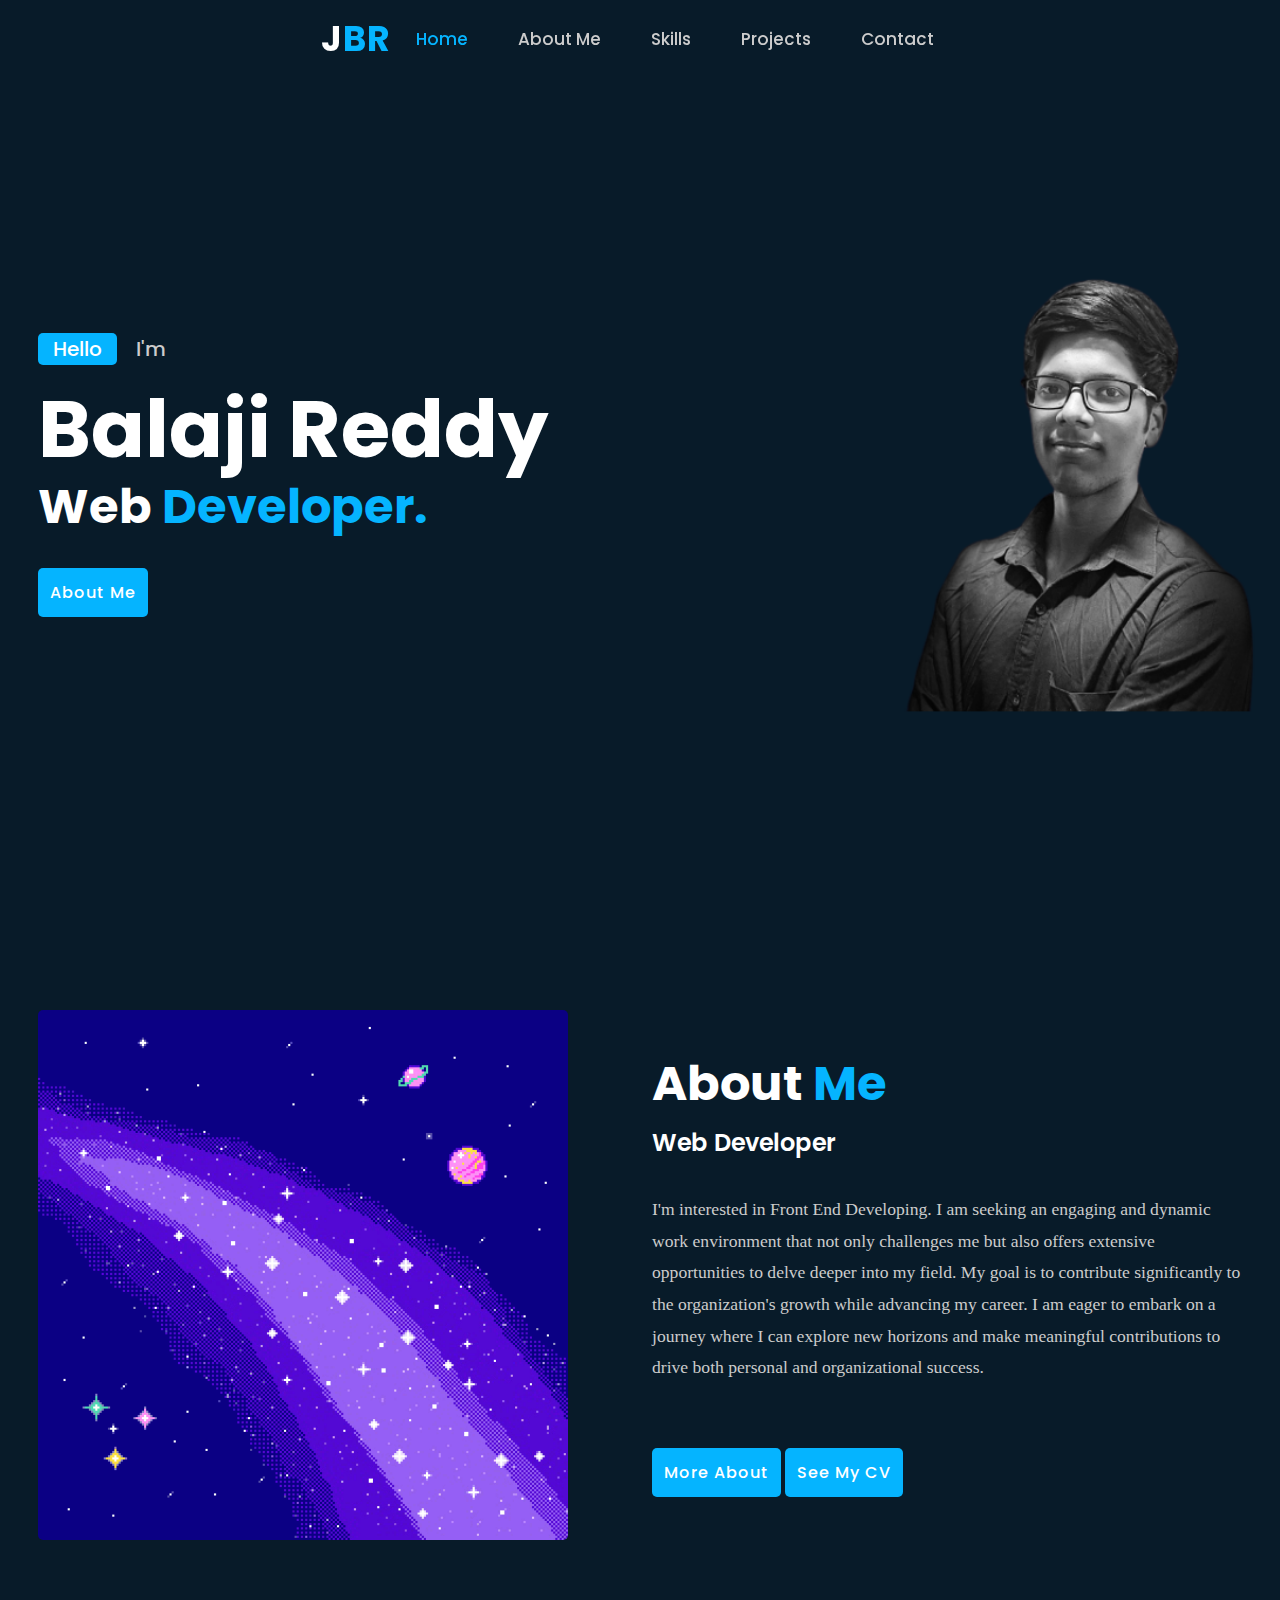
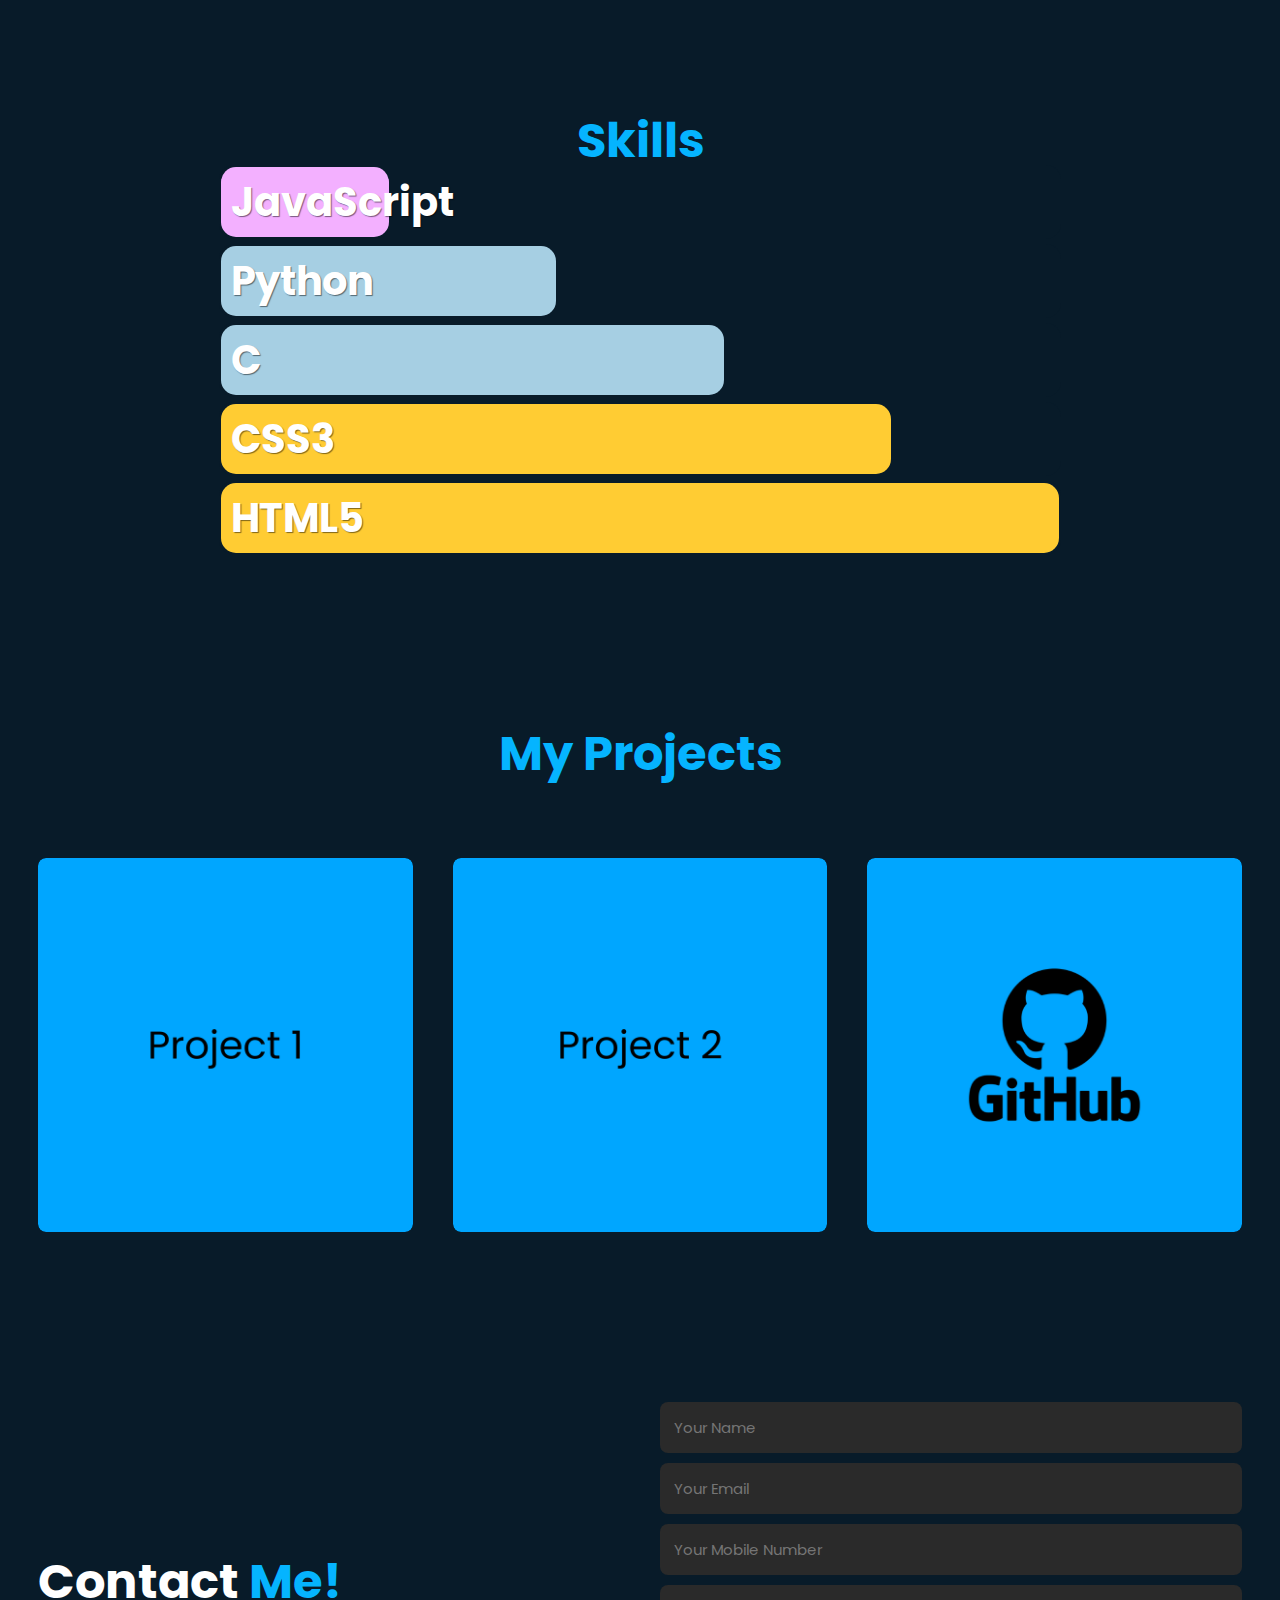
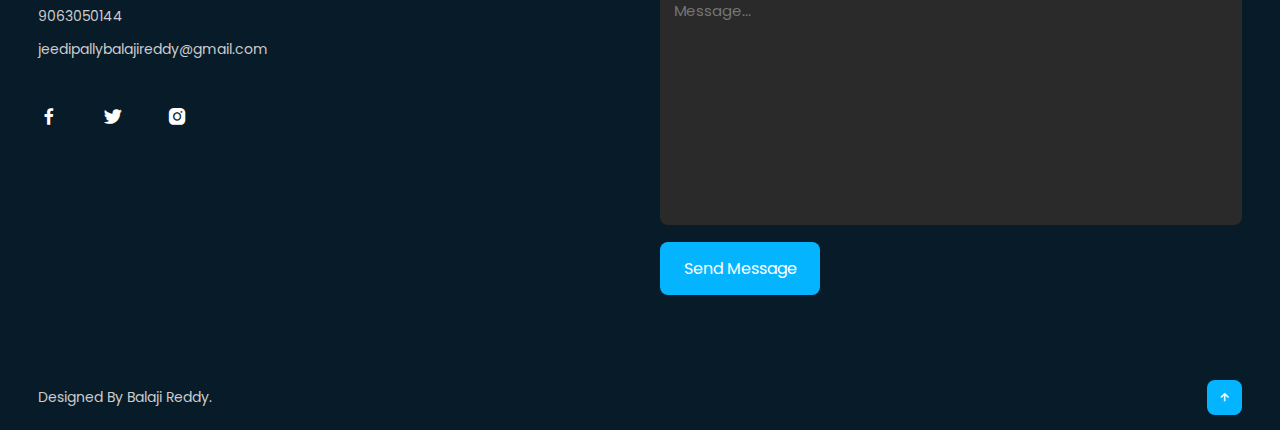
<file: index.html>
<!DOCTYPE html>
<html>

<head>
	<meta charset="utf-8">
	<meta name="viewport" content="width=device-width, initial-scale=1">
	<title>JBR Portfolio </title>
	<link rel="stylesheet" type="text/css" href="style_p.css">

	<link rel="stylesheet"href="https://unpkg.com/boxicons@latest/css/boxicons.min.css">
</head>
<body>
	<!------Header Section------>
	<header>
		<a href="#" class="logo">J<span>BR</span></a>
		<ul class="navlist">
			<li><a href="#home" class="active">Home</a></li>
			<li><a href="#about">About Me</a></li>
			<li><a href="#skills">Skills</a></li>
			<li><a href="#projects">Projects</a></li>
			<li><a href="#contact">Contact</a></li>
		</ul>
		<div class="bx bx-menu" id="menu-icon"></div>
	</header>

	<!---------Home Section--------------->
	<section class="home" id="home">
		<div class="home-text">
			<div class="slide">
				<span class="one">Hello</span>
				<span class="two">I'm</span>
			</div>
			<h1>Balaji Reddy</h1>
			<h3>Web <span>Developer.</span></h3>
			
			<div class="button">
				<a href="#about" class="btn">About Me</a>
			</div>
		</div>
	</section>

	<!---------about Section --------------->
	<section class="about" id="about">
		<div class="about-img">
			<img src="img/stars.jpg">
		</div>

		<div class="about-text">
			<h2>About <span>Me</span></h2>
			<h4>Web Developer</h4>
			<p>I'm interested in Front End Developing.
				I am seeking an engaging and dynamic work environment that not only challenges me but also offers extensive opportunities to delve deeper into my field.
				My goal is to contribute significantly to the organization's growth while advancing my career.
				I am eager to embark on a journey where I can explore new horizons and make meaningful contributions to drive both personal and organizational success.
				</p>
				<a href="https://www.linkedin.com/in/jeedipalli-balaji-reddy/" class="btn">More About</a>
				<a href="https://drive.google.com/file/d/11D8ZXoDJULiWFsSfzz3dsG4np62FebCJ/view?usp=sharing" class="btn">See My CV</a>
		</div>
	</section>

	<!-----------Skills Section-------------->
	<section class="skills" id="skills">
	<div class="main-text">
		<h2><span>Skills</span></h2>
	</div>
    <div class="container">
        
        <div class="bar learning" data-skill="JavaScript"></div>
        <div class="bar back basic" data-skill="Python"></div>
        <div class="bar back intermediate" data-skill="C"></div>
        <div class="bar front advanced" data-skill="CSS3"></div>
        <div class="bar front expert" data-skill="HTML5"></div>
    </div>
	</div>

</section>

<!-----------Projects Section--------------->
<section class="projects" id="projects">
	<div class="main-text">
		<h2><a href="https://github.com/JBalajiReddy"><span>My Projects</span></a></h2></h2>
	</div>
	<div class="projects-content">
		<div class="row">
			<img src="img/p1.png" >
			<div class="layer">
				<h5>Portfolio</h5>
				<p>You are currently viewing my project 1 i.e, portfolio website.</p>
				<a href="#"> <i class='bx bx-link-external'></i></a>
			</div>
		</div>

		<div class="row">
			<img src="img/p2.png" >
			<div class="layer">
				<h5>Calculator</h5>
				<p>Work In Progress.</p>
				<a href="#"> <i class='bx bx-link-external'></i></a>
			</div>
		</div>
<!-----------will be updated--------------->
		<div class="row">
			<img src="img/git.png" >
			<div class="layer">
				<h5>My Github</h5>
				<p>Check out my GitHub for projects and updates.</p>
				<a href="https://github.com/JBalajiReddy"> <i class='bx bx-link-external'></i></a>
			</div>
		</div>

</section>

<!------------------Contact section------------>
<section class="contact" id="contact">
	<div class="contact-text">
		<h2>Contact <span>Me!</span></h2>
		
		
		<div class="list">
			<li><a href="#">9063050144</a></li>
			<li><a href="#">jeedipallybalajireddy@gmail.com</a></li>
			
		</div>

		<div class="contact-icons">
			<a href="https://www.facebook.com/profile.php?id=100022898403922"><i class='bx bxl-facebook'></i></a>
			<a href="https://twitter.com/jbr_irl"><i class='bx bxl-twitter' ></i></a>
			<a href="https://www.instagram.com/balajireddyj/"><i class='bx bxl-instagram-alt' ></i></a>
			
		</div>

	</div>
	<div class="contact-form">
		<form action="">
			<input type="name" placeholder="Your Name " required>
			<input type="email" placeholder="Your Email " required>
			<input type="number" placeholder="Your Mobile Number" required>
			<textarea name="" id="" cols="35" rows="10" placeholder="Message..." required></textarea>
			<input type="submit" value="Send Message" class="submit" required>
		</form>

	</div>
</section>

<!---------End Section---------->
<section class="end">
	<div class="last-text">
		<p>Designed By Balaji Reddy.</p>
	</div>
	<div class="top">
		<a href="#home"><i class='bx bx-up-arrow-alt' ></i></a>
	</div>
</section>

</body>

</html>
</file>
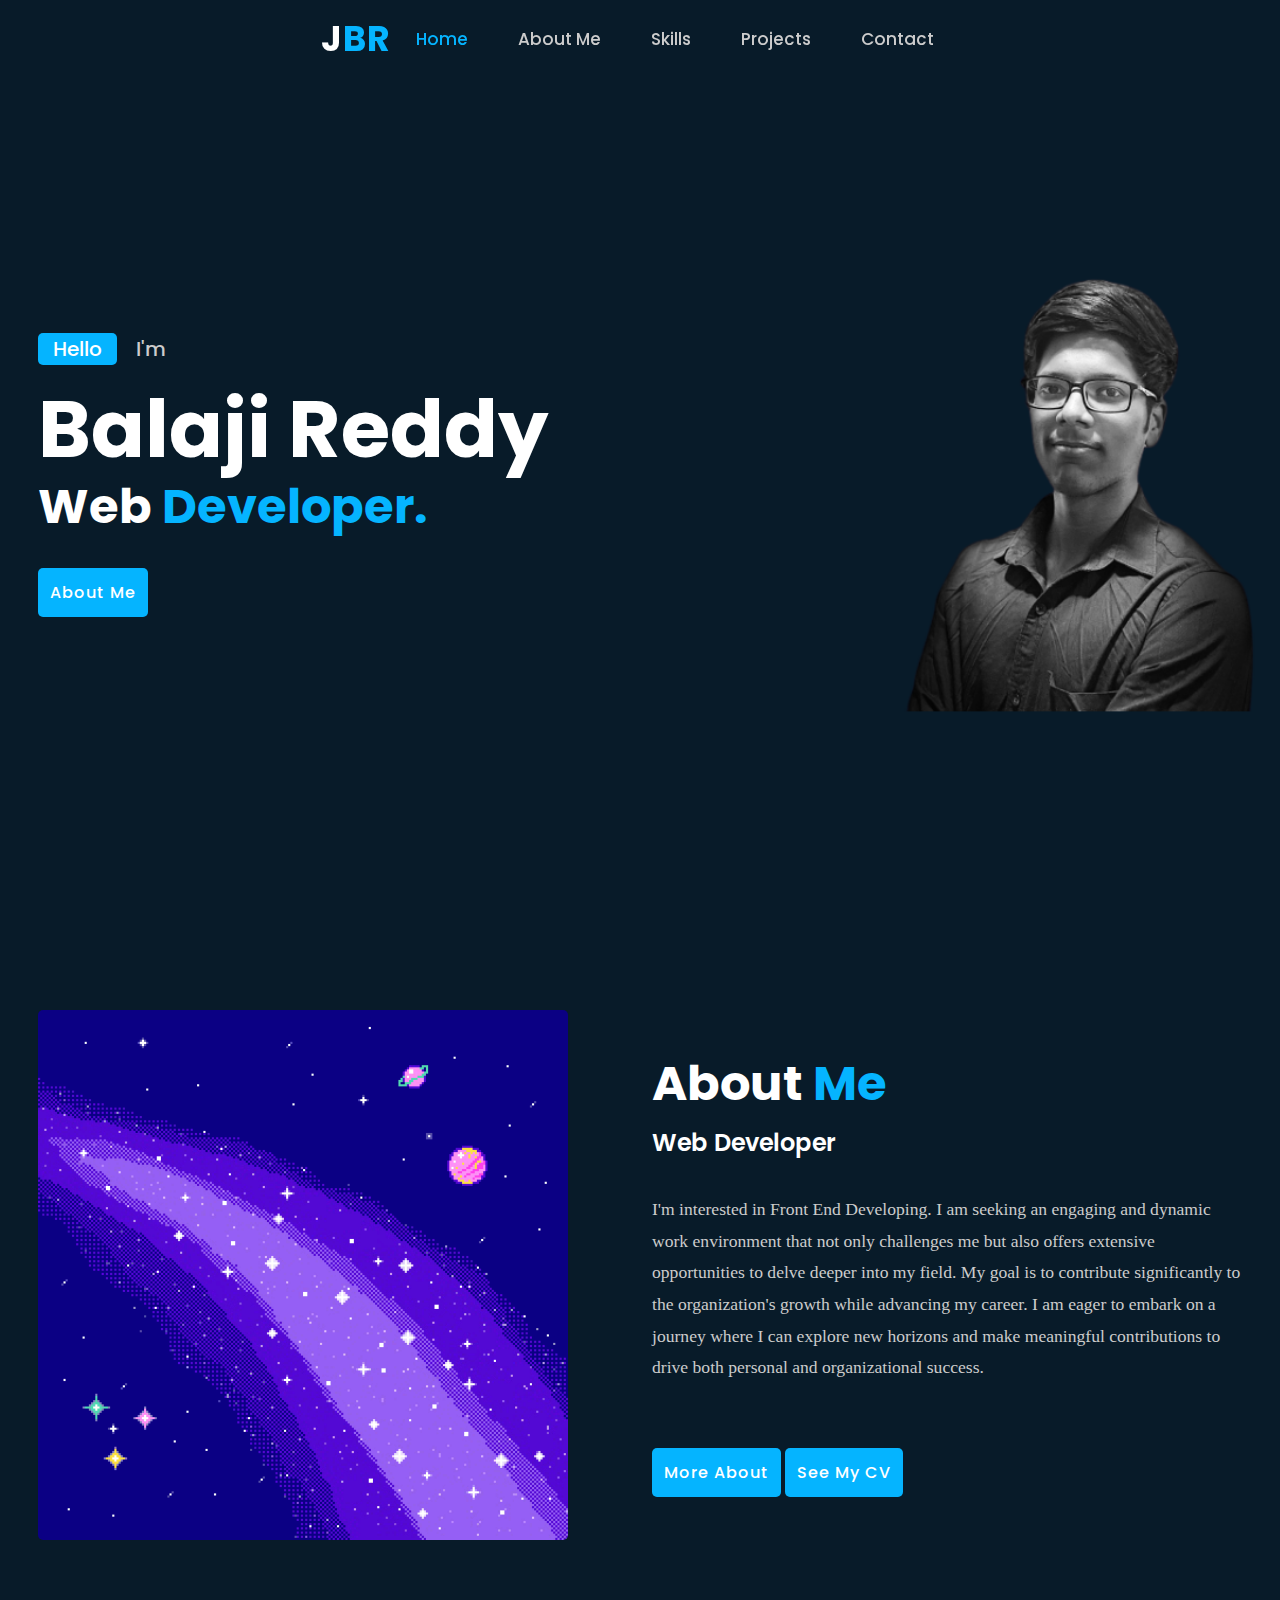
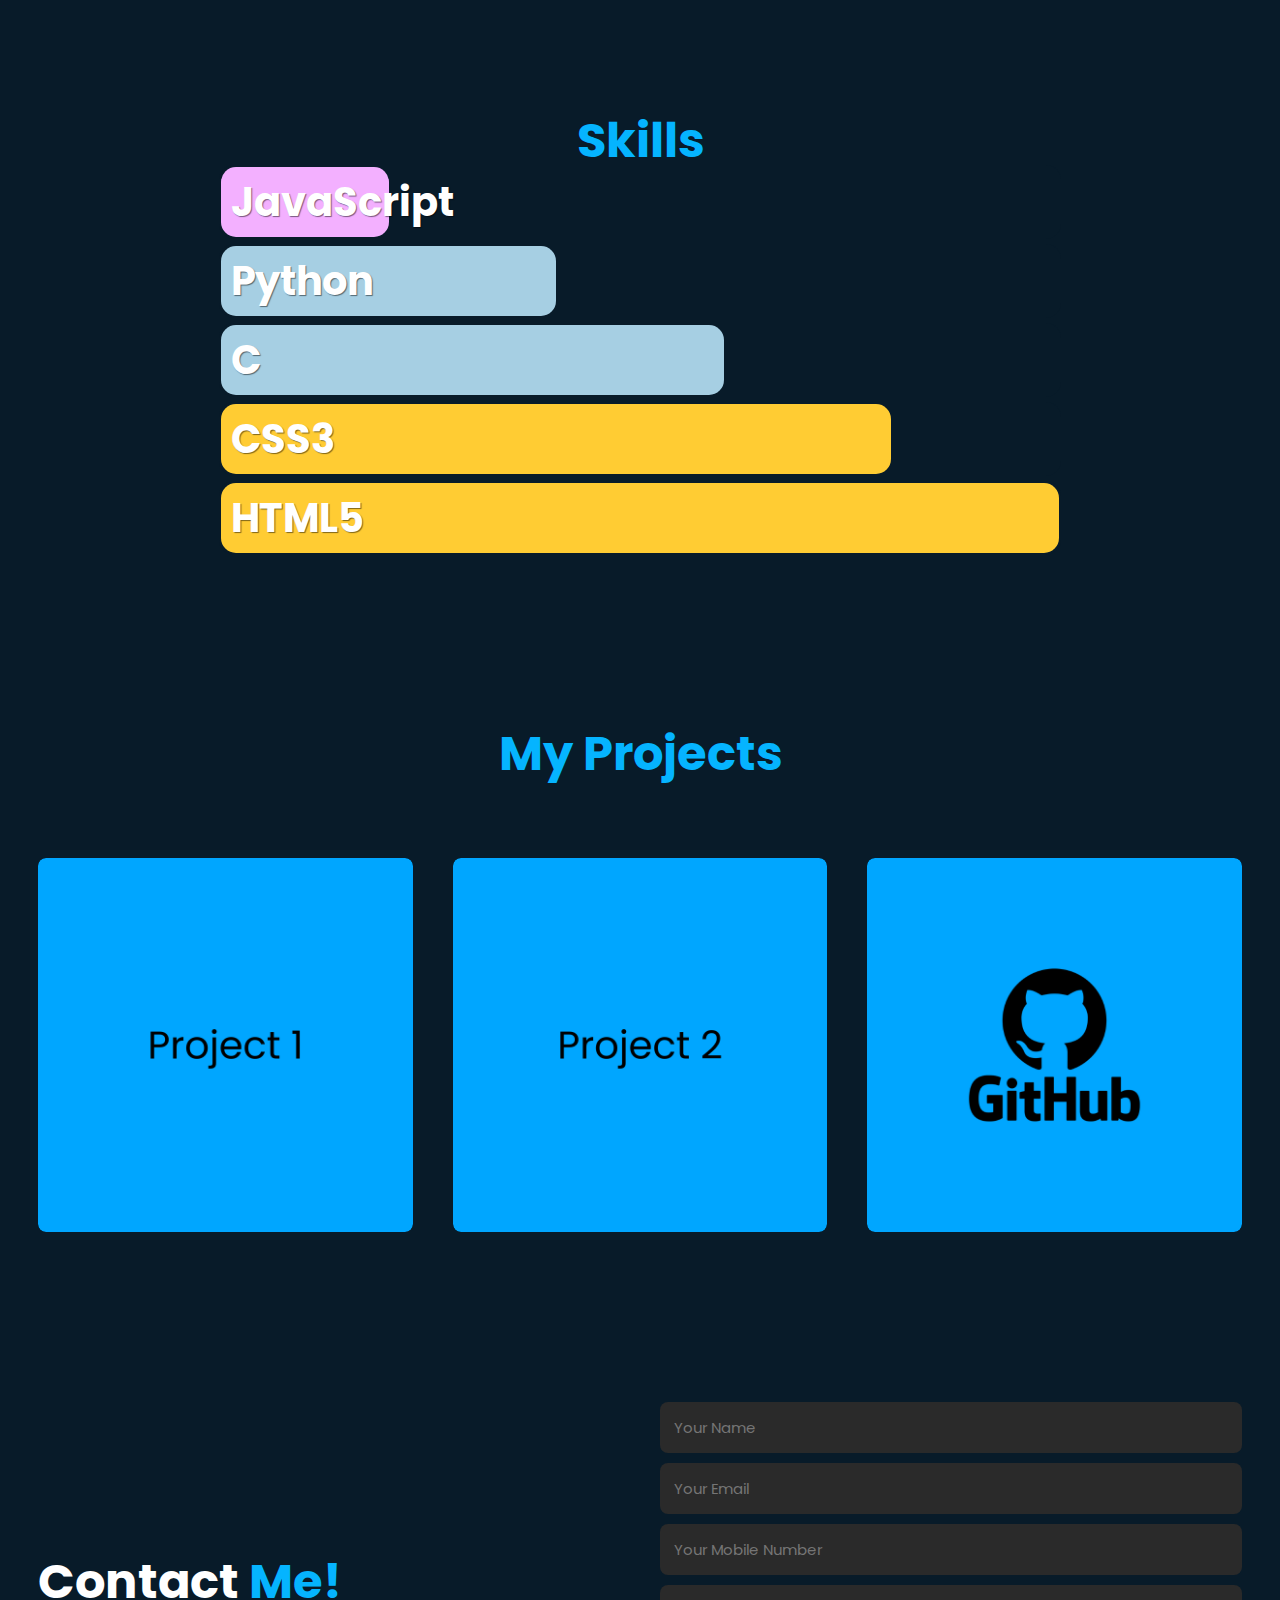
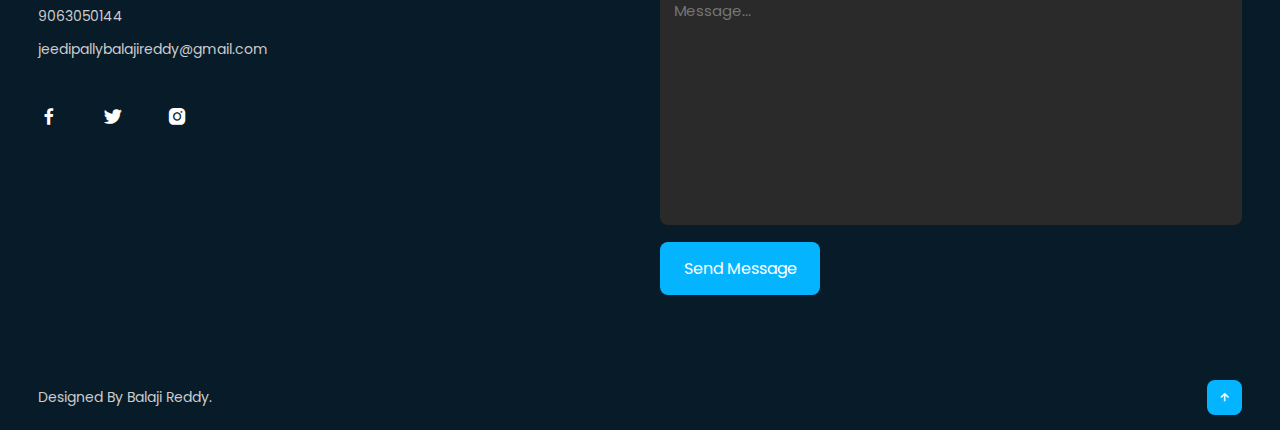
<file: myportfolio.html>
<!DOCTYPE html>
<html>

<head>
	<meta charset="utf-8">
	<meta name="viewport" content="width=device-width, initial-scale=1">
	<title>JBR Portfolio </title>
	<link rel="stylesheet" type="text/css" href="style_p.css">

	<link rel="stylesheet"href="https://unpkg.com/boxicons@latest/css/boxicons.min.css">
</head>
<body>
	<!------Header Section------>
	<header>
		<a href="#" class="logo">J<span>BR</span></a>
		<ul class="navlist">
			<li><a href="#home" class="active">Home</a></li>
			<li><a href="#about">About Me</a></li>
			<li><a href="#skills">Skills</a></li>
			<li><a href="#projects">Projects</a></li>
			<li><a href="#contact">Contact</a></li>
		</ul>
		<div class="bx bx-menu" id="menu-icon"></div>
	</header>

	<!---------Home Section--------------->
	<section class="home" id="home">
		<div class="home-text">
			<div class="slide">
				<span class="one">Hello</span>
				<span class="two">I'm</span>
			</div>
			<h1>Balaji Reddy</h1>
			<h3>Web <span>Developer.</span></h3>
			
			<div class="button">
				<a href="#about" class="btn">About Me</a>
			</div>
		</div>
	</section>

	<!---------about Section --------------->
	<section class="about" id="about">
		<div class="about-img">
			<img src="img/stars.jpg">
		</div>

		<div class="about-text">
			<h2>About <span>Me</span></h2>
			<h4>Web Developer</h4>
			<p>I'm interested in Front End Developing.
				I am seeking an engaging and dynamic work environment that not only challenges me but also offers extensive opportunities to delve deeper into my field.
				My goal is to contribute significantly to the organization's growth while advancing my career.
				I am eager to embark on a journey where I can explore new horizons and make meaningful contributions to drive both personal and organizational success.
				</p>
				<a href="https://www.linkedin.com/in/jeedipalli-balaji-reddy/" class="btn">More About</a>
				<a href="https://drive.google.com/file/d/11D8ZXoDJULiWFsSfzz3dsG4np62FebCJ/view?usp=sharing" class="btn">See My CV</a>
		</div>
	</section>

	<!-----------Skills Section-------------->
	<section class="skills" id="skills">
	<div class="main-text">
		<h2><span>Skills</span></h2>
	</div>
    <div class="container">
        
        <div class="bar learning" data-skill="JavaScript"></div>
        <div class="bar back basic" data-skill="Python"></div>
        <div class="bar back intermediate" data-skill="C"></div>
        <div class="bar front advanced" data-skill="CSS3"></div>
        <div class="bar front expert" data-skill="HTML5"></div>
    </div>
	</div>

</section>

<!-----------Projects Section--------------->
<section class="projects" id="projects">
	<div class="main-text">
		<h2><a href="https://github.com/JBalajiReddy"><span>My Projects</span></a></h2></h2>
	</div>
	<div class="projects-content">
		<div class="row">
			<img src="img/p1.png" >
			<div class="layer">
				<h5>Portfolio</h5>
				<p>You are currently viewing my project 1 i.e, portfolio website.</p>
				<a href="#"> <i class='bx bx-link-external'></i></a>
			</div>
		</div>

		<div class="row">
			<img src="img/p2.png" >
			<div class="layer">
				<h5>Calculator</h5>
				<p>Work In Progress.</p>
				<a href="#"> <i class='bx bx-link-external'></i></a>
			</div>
		</div>
<!-----------will be updated--------------->
		<div class="row">
			<img src="img/git.png" >
			<div class="layer">
				<h5>My Github</h5>
				<p>Check out my GitHub for projects and updates.</p>
				<a href="https://github.com/JBalajiReddy"> <i class='bx bx-link-external'></i></a>
			</div>
		</div>

</section>

<!------------------Contact section------------>
<section class="contact" id="contact">
	<div class="contact-text">
		<h2>Contact <span>Me!</span></h2>
		
		
		<div class="list">
			<li><a href="#">9063050144</a></li>
			<li><a href="#">jeedipallybalajireddy@gmail.com</a></li>
			
		</div>

		<div class="contact-icons">
			<a href="https://www.facebook.com/profile.php?id=100022898403922"><i class='bx bxl-facebook'></i></a>
			<a href="https://twitter.com/jbr_irl"><i class='bx bxl-twitter' ></i></a>
			<a href="https://www.instagram.com/balajireddyj/"><i class='bx bxl-instagram-alt' ></i></a>
			
		</div>

	</div>
	<div class="contact-form">
		<form action="">
			<input type="name" placeholder="Your Name " required>
			<input type="email" placeholder="Your Email " required>
			<input type="number" placeholder="Your Mobile Number" required>
			<textarea name="" id="" cols="35" rows="10" placeholder="Message..." required></textarea>
			<input type="submit" value="Send Message" class="submit" required>
		</form>

	</div>
</section>

<!---------End Section---------->
<section class="end">
	<div class="last-text">
		<p>Designed By Balaji Reddy.</p>
	</div>
	<div class="top">
		<a href="#home"><i class='bx bx-up-arrow-alt' ></i></a>
	</div>
</section>

</body>

</html>
</file>
<file: style_p.css>
@import url('https://fonts.googleapis.com/css2?family=Montserrat:wght@300;500;600;800;900&family=Poppins:wght@300;400;500;600&display=swap');

* {
    padding: 0;
    margin: 0;
    box-sizing: border-box;
    text-decoration: none;
    list-style: none;
    scroll-behavior: smooth;
    font-family: 'Poppins', sans-serif;
}

:root {
    --bg-color: #2a2a2a;
    --second-bg-color: #202020;
    --text-color: #fff;
    --second-color: #ccc;
    --main-color: #05b4ff;
    --big-font: 5rem;
    --h2-font: 3rem;
    --p-font: 1.1rem;
}

body {
    background: var(--bg-color);
    color: var(--text-color);
}

header {
    position: fixed;
    width: 100%;
    top: 0;
    right: 0;
    z-index: 1000;
    display: flex;
    align-items: center;
    justify-content: center;
    background: transparent;
    padding: 22px 15%;
    border-bottom: 1px solid transparent;
    transition: all .45s ease;
}

.logo {
    color: var(--text-color);
    font-size: 35px;
    font-weight: 700;
    letter-spacing: 1px;
}

span {
    color: var(--main-color);
}

.navlist {
    display: flex;
}

.navlist a {
    color: var(--second-color);
    font-size: 17px;
    font-weight: 500;
    margin: 0 25px;
    transition: all .45s ease;
}

.navlist a:hover {
    color: var(--main-color);
}

.navlist a.active {
    color: var(--main-color);
}

#menu-icon {
    font-size: 35px;
    color: var(--text-color);
    z-index: 1000;
    cursor: pointer;
    margin-left: 25px;
    display: none;
}

section {
    padding: 160px 15% 120px;
}

.home {
    position: relative;
    height: 100vh;
    width: 100%;
    background-image: url(/img/jbr.png);
    background-size: cover;
    background-position: center;
    display: flex;
    align-items: center;
    justify-content: flex-start;
}

.slide {
    margin-bottom: 20px;
}

.one {
    display: inline-block;
    margin-right: 15px;
    padding: 0 15px;
    line-height: 32px;
    font-size: 20px;
    font-weight: 500;
    border-radius: 5px;
    background: var(--main-color);
    color: var(--text-color);
}

.two {
    display: inline-block;
    color: var(--second-color);
    font-size: 20px;
    font-weight: 500;
}

.home-text h1 {
    font-size: var(--big-font);
    font-weight: 700;
    color: var(--text-color);
    line-height: 1.1;
    margin: 0 0 8px;

}

.home-text h3 {
    color: var(--text-color);
    margin: 0 0 35px;
    font-size: 3rem;
    font-weight: 700;
    line-height: 1.1;
}

.home-text p {
    color: var(--second-color);
    font-size: var(--p-font);
    line-height: 1.8;
    margin-bottom: 40px;
}

.button {
    display: inline-block;
    align-items: center;
    justify-content: center;
}

.btn {
    display: inline-block;
    padding: 12px;
    background: var(--main-color);
    border-radius: 5px;
    color: var(--text-color);
    font-size: 1rem;
    letter-spacing: 1px;
    font-weight: 500;
    transition: all .45s ease;
}

.btn:hover {
    transform: scale(0.9);
}

.about {
    display: grid;
    grid-template-columns: repeat(2, 1fr);
    align-items: center;
    gap: 1.5rem;
}

.about-img img {
    max-width: 530px;
    height: auto;
    width: 100%;
    border-radius: 5px;

}

.about-text h2 {
    font-size: var(--h2-font);
    line-height: 1;
}

.about-text h4 {
    font-size: 24px;
    font-weight: 600;
    color: var(--text-color);
    line-height: 1.7;
    margin: 15px 0 30px;
}

.about-text p {
    color: var(--second-color);
    font-size: var(--p-font);
    font-family: 'Times New Roman', Times, serif;
    line-height: 1.8;
    margin-bottom: 4rem;
}

.skills {
    background: #081b29;

}

.main-text {
    text-align: center;
}

.main-text p {
    color: var(--second-color);
    font-size: 15px;
    margin-bottom: 15px;
}

.main-text h2 {
    font-size: var(--h2-font);
    line-height: 1;
}

.projects-content {
    display: grid;
    grid-template-columns: repeat(auto-fit, minmax(350px, auto));
    align-items: center;
    gap: 2.5rem;
    margin-top: 5rem;
}

.row {
    position: relative;
    overflow: hidden;
    border-radius: 8px;
    cursor: pointer;
}

.row img {
    width: 100%;
    border-radius: 8px;
    display: block;
    transition: transform 0.5s;
}

.layer {
    width: 100%;
    height: 0;
    background: linear-gradient(rgba(0, 0, 0, 0.1), #00a6ff);
    position: absolute;
    border-radius: 8px;
    left: 0;
    bottom: 0;
    overflow: hidden;
    display: flex;
    flex-direction: column;
    align-items: center;
    padding: 0 40px;
    transition: height 0.5s;
}

.layer h5 {
    font: 20px;
    font-weight: 600;
    margin-bottom: 15px;
}

.layer p {
    color: var(--second-color);
    font-size: 1rem;
    line-height: 1.8;

}

.layer i {
    color: var(--main-color);
    margin-top: 20px;
    font-size: 20px;
    background: var(--text-color);
    width: 60px;
    height: 60px;
    display: flex;
    align-items: center;
    justify-content: center;
    border-radius: 50%;

}

.row:hover img {
    transform: scale(1.1);

}

.row:hover .layer {
    height: 100%;
}

.contact {
    background: #081b29;
    display: grid;
    grid-template-columns: repeat(2, 1fr);
    align-items: center;
    gap: 2.5rem;
}

.contact-text h4 {
    color: var(--text-color);
    margin: 18px 0;
    font-size: 20px;
    font-weight: 600;
}

.contact-text h2 {
    font-size: var(--h2-font);
    line-height: 1;
}

.contact-text p {
    color: var(--second-color);
    font-size: var(--p-font);
    line-height: 1.8;
    margin-bottom: 30px;
}

.list {
    margin-bottom: 2.8rem;

}

.list li {
    margin-bottom: 12px;

}

.list li a {
    display: block;
    color: var(--second-color);
    font-size: 14px;
    transition: all .45s ease;
}

.list li a:hover {
    color: var(--text-color);
    transform: translateY(5px);

}

.contact-icons i {
    height: 45px;
    width: 45px;
    color: var(--text-color);
    font-size: 22px;
    display: inline-block;
    align-items: center;
    justify-content: center;
    border-radius: 8px;
    margin-right: 15px;
    transition: all .45s ease;
}

.contact-icons i:hover {

    color: var(--main-color);
}

.contact-form form {
    position: relative;
}

.contact-form form input,
form textarea {
    width: 100%;
    padding: 14px;
    background: var(--bg-color);
    color: var(--text-color);
    border: none;
    outline: none;
    font-size: 15px;
    border-radius: 8px;
    margin-bottom: 10px;
}

.contact-form textarea {
    resize: none;
    height: 240px;
}

.contact-form .submit {
    display: inline-block;
    font-size: 16px;
    background: var(--main-color);
    color: var(--text-color);
    width: 160px;
    transition: all .45s ease;
}

.contact-form .submit:hover {
    transform: scale(1.1);
    cursor: pointer;
}

.end {
    padding: 20px 15%;
    display: flex;
    flex-wrap: wrap;
    align-items: center;
    justify-content: space-between;
    gap: 2rem;
    background: #081b29;
}

.last-text p {
    color: var(--second-color);
    font-size: 14px;

}

.top i {
    padding: 10px;
    border-radius: 8px;
    font-size: 15px;
    color: var(--text-color);
    background: var(--main-color);
}

@media (max-width: 1480px) {
    header {
        padding: 12px 2.5%;
        transition: .1s;
    }

    section {
        padding: 110px 3% 60px;
    }

    .end {
        padding: 15px 3%;
    }
}
@media (max-width: 1100px){
    :root{
        --big-font:4rem;
        --h2-font:2.5rem;
        --p-font:1rem;
        transition: .1s;
    }
    .home-text h3{
        font-size: 2.5rem;
    }
    .home{
        height: 87vh;
    }
}
@media (max-width:920){
    .about{
        grid-template-columns: 1fr;

    }
    .about-img img{
        width: 100%;
        height: auto;
        max-width: 100%;
    }
    .contact{
        grid-template-columns: 1fr;
    }
}
@media (max-width: 480px){
    #menu-icon{
        display: block;
    }
    .navlist{
        position: absolute;
        top: -1000px;
        right: 0;
        left: 0;
        display: flex;
        flex-direction: column;
        background: var(--bg-color);
        text-align: left;
        transition: all .45s ease;

    }
    .navlist a{
        display: block;
        margin: 17px;
        font-size: 20px;
        transition: all .45s ease;
        color: var(--text-color);

    }
    .navlist a:hover{
        color: var(--main-color);
    }
    navlist a.active{
        color: var(--text-color);
    }
    .navlist.open{
        top: 100%;
    }
}

body {
    font-family: Helvetica, Arial, sans-serif;
    color: #FFF;
    background: #081b29;
}

.container {
    width: 70%;
    margin: 0 auto;
}

@keyframes load {
    from {
        width: 0%;
    }
}

@-webkit-keyframes load {
    from {
        width: 0%;
    }
}

@-moz-keyframes load {
    from {
        width: 0%;
    }
}

@-o-keyframes load {
    from {
        width: 0%;
    }
}

.bar {
    background-color: #081b29;
    padding: 2px;
    border-radius: 15px;
    margin-bottom: 5px;
    font-size: 40px;
    color: #FFF;
    font-weight: bold;
    text-shadow: 1px 1px 1px rgba(0, 0, 0, 0.5);
}

.bar::before {
    content: attr(data-skill);
    background-color: #f3b0ff;
    display: inline-block;
    padding: 5px 0 5px 10px;
    border-radius: inherit;
    animation: load 5s 0s;
    -webkit-animation: load 5s 0s;
    -moz-animation: load 5s 0s;
    -o-animation: load 5s 0s;
}

.bar.front::before {
    background-color: #ffcc33;
}

.bar.back::before {
    background-color: #a6cfe3;
}

.bar.learning::before {
    width: calc(20% - 10px);
}

.bar.basic::before {
    width: calc(40% - 10px);
}

.bar.intermediate::before {
    width: calc(60% - 10px);
}

.bar.advanced::before {
    width: calc(80% - 10px);
}

.bar.expert::before {
    width: calc(100% - 10px);
}

.btn-box {
    text-align: center; 
}
</file>
